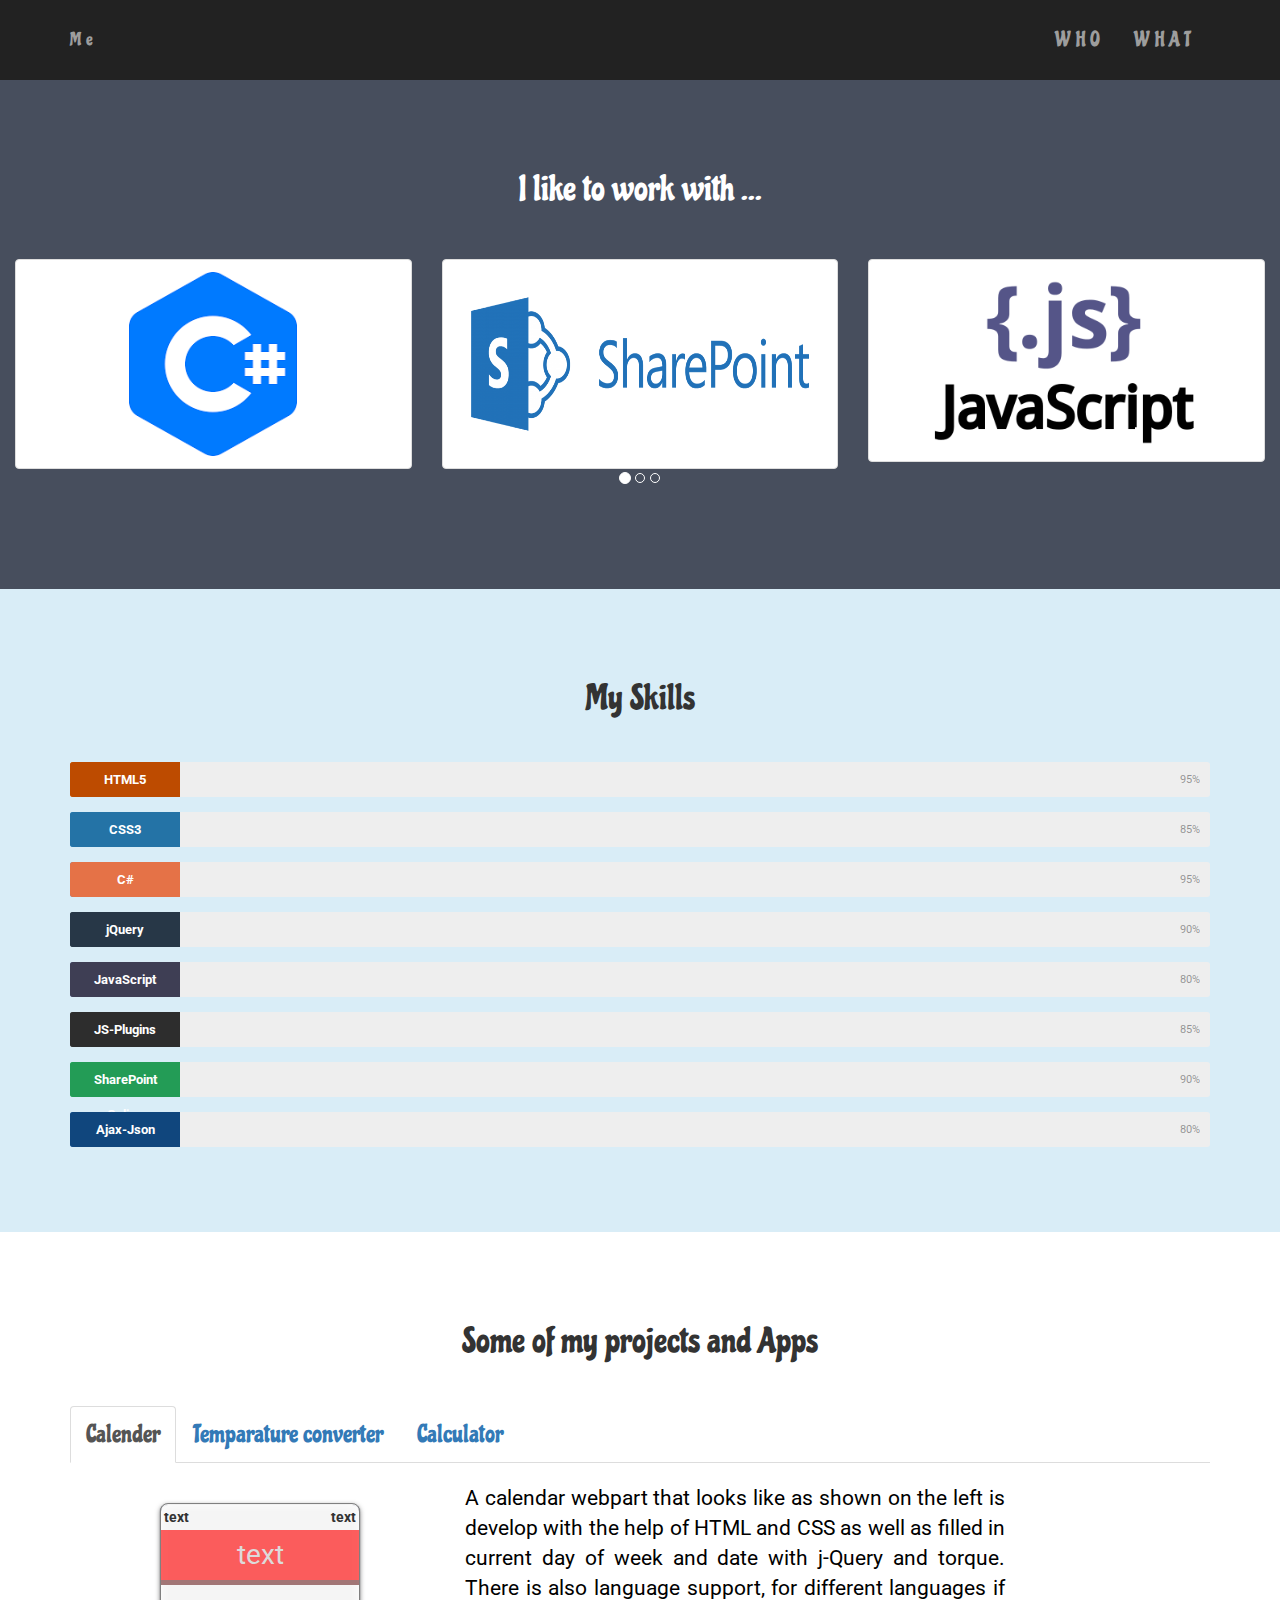
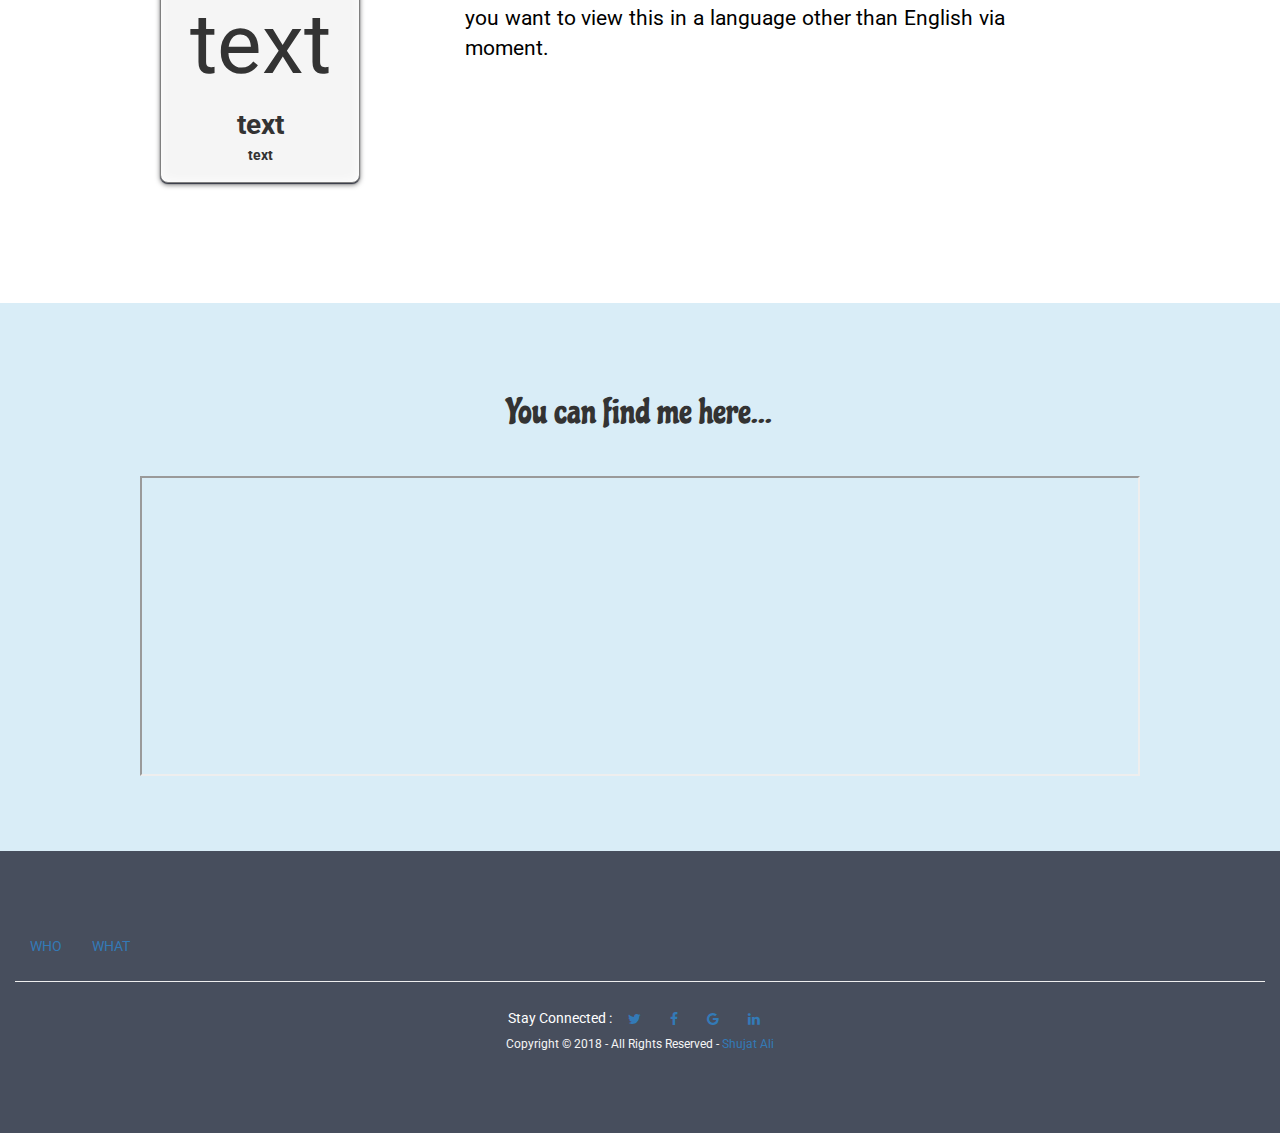
<file: what.html>
﻿<!DOCTYPE html>
<html lang="en">

<head>

    <title>My Porfolio </title>
    <meta charset="utf-8">
    <meta name="viewport" content="width=device-width, initial-scale=1">
    <link rel="stylesheet" href="https://maxcdn.bootstrapcdn.com/bootstrap/3.3.7/css/bootstrap.min.css">
    <link href="https://fonts.googleapis.com/css?family=Montserrat" rel="stylesheet">
    <link href="style/custom.css" rel="stylesheet">
    <!-- font library -->
    <link rel="stylesheet" href="https://cdnjs.cloudflare.com/ajax/libs/font-awesome/4.7.0/css/font-awesome.min.css">
    <link href="https://fonts.googleapis.com/css?family=Chicle" rel="stylesheet">
    <script src="https://ajax.googleapis.com/ajax/libs/jquery/3.2.1/jquery.min.js"></script>
    <script src="https://maxcdn.bootstrapcdn.com/bootstrap/3.3.7/js/bootstrap.min.js"></script>

    <style>
        @import url('https://fonts.googleapis.com/css?family=Pacifico|Arima+Madurai|Roboto');
    </style>

</head>

<body>

    <!-- Navbar -->
    <nav class="navbar navbar-inverse" style="font-family: 'Chicle', cursive;font-size:1.5em;">
        <div class="container">
            <div class="navbar-header">
                <button type="button" class="navbar-toggle" data-toggle="collapse" data-target="#myNavbar">
                    <span class="icon-bar"></span>
                    <span class="icon-bar"></span>
                    <span class="icon-bar"></span>
                </button>
                <a class="navbar-brand" href="index.html">Me</a>
            </div>
            <div class="collapse navbar-collapse" id="myNavbar">
                <ul class="nav navbar-nav navbar-right">
                    <li>
                        <a href="index.html">WHO</a>
                    </li>
                    <li>
                        <a href="what.html">WHAT</a>
                    </li>

                </ul>
            </div>
        </div>
    </nav>

    <!-- First Container  -->


    <!-- Second Container -->
    <div class="container-fluid bg-2 text-center">
        <div class="like-to-work">
            <h2 style="font-family: 'Chicle', cursive;font-size:2.5em;">I like to work with ...</h2>
            <div id="myCarousel" class="carousel slide" data-ride="carousel">
                <ol class="carousel-indicators">
                    <li data-target="#myCarousel" data-slide-to="0" class="active"></li>
                    <li data-target="#myCarousel" data-slide-to="1"></li>
                    <li data-target="#myCarousel" data-slide-to="2"></li>
                    <!-- <li data-target="#myCarousel" data-slide-to="3"></li> -->
                </ol>
                <div class="carousel-inner">
                    <div class="item active" style="padding: 40px 0;max-height:300px">
                        <div class="row">
                            <div class="col-sm-4">
                                <div class="thumbnail">
                                    <img src="Images\carousel\c_sharp.png" alt="PhotoShop"
                                        style="height:200px !important">
                                </div>
                            </div>
                            <div class="col-sm-4">
                                <div class="thumbnail">
                                    <img src="Images\carousel\SharePoint.png" alt="Sharepoint"
                                        style="height:200px !important">
                                </div>
                            </div>
                            <div class="col-sm-4">
                                <div class="thumbnail">
                                    <img src="Images\carousel\js.png" alt="javascript"
                                        style="max-height:200px !important">
                                </div>
                            </div>
                        </div>
                    </div>
                    <div class="item" style="padding: 40px 0; height:300px;">
                        <div class="row">
                            <div class="col-sm-4">
                                <div class="thumbnail">
                                    <img src="Images\carousel\jquery.png" alt="JQuery"
                                        style="max-height:200px !important">
                                </div>
                            </div>
                            <div class="col-sm-4">
                                <div class="thumbnail">
                                    <img src="Images\carousel\getbootstrap.png" alt="Bootstrap"
                                        style="max-height:200px !important">
                                </div>
                            </div>
                            <div class="col-sm-4">
                                <div class="thumbnail">
                                    <img src="Images\carousel\json.png" alt="Json" style="max-height:200px !important">
                                </div>
                            </div>
                        </div>
                    </div>
                    <!-- <div class="item" style="padding: 40px 0; height:300px;">
                <div class="row">
                    <div class="col-sm-4">
                        <div class="thumbnail">
                            <img src="Images\carousel\vs.png" alt="Visual Studio" style="height:200px !important">
                        </div>
                    </div>
                    <div class="col-sm-4">
                        <div class="thumbnail">
                            <img src="Images\carousel\sponline.png" alt="SharepointOnline" style="height:200px !important">
                        </div>
                    </div>
                    <div class="col-sm-4">
                        <div class="thumbnail">
                             <img src="Images\carousel\SP-Addin.jpg" alt="freehand" style="max-height:200px !important">
                        </div>
                    </div>
                </div>
            </div> -->
                    <div class="item" style="padding: 40px 0; height:300px;">
                        <div class="row">
                            <div class="col-sm-4">
                                <div class="thumbnail">
                                    <img src="Images\carousel\spfx.png" alt="ALL " style="height:200px !important">
                                </div>
                            </div>
                            <div class="col-sm-4">
                                <div class="thumbnail">
                                    <img src="Images\carousel\html.png" alt="html" style="max-height:200px !important">
                                </div>
                            </div>
                            <div class="col-sm-4">
                                <div class="thumbnail">
                                    <img src="Images\carousel\css3.png" alt="css3" style="max-height:200px !important">
                                </div>
                            </div>
                        </div>
                    </div>
                </div>
                <a class="left carousel-control" href="#myCarousel" data-slide="prev" style="display:none;">
                    <span class="glyphicon glyphicon-chevron-left"></span>
                    <span class="sr-only">Previous</span>
                </a>
                <a class="right carousel-control" href="#myCarousel" data-slide="next" style="display:none;">
                    <span class="glyphicon glyphicon-chevron-right"></span>
                    <span class="sr-only">Next</span>
                </a>
            </div>
        </div>

    </div>

    <!-- skill-bar-percent -->
    <div class="container-fluid bg-info text-center">
        <div class="container">
            <h1 class="margin" style="font-family: 'Chicle', cursive;font-size:2.5em;">My Skills </h1>
            <div class="skillbar clearfix " data-percent="95%">
                <div class="skillbar-title" style="background: #d35400;">
                    <span>HTML5</span>
                </div>
                <div class="skillbar-bar" style="background: #e67e22;"></div>
                <div class="skill-bar-percent">95%</div>
            </div>
            <!-- End Skill Bar -->
            <div class="skillbar clearfix " data-percent="85%">
                <div class="skillbar-title" style="background: #2980b9;">
                    <span>CSS3</span>
                </div>
                <div class="skillbar-bar" style="background: #3498db;"></div>
                <div class="skill-bar-percent">85%</div>
            </div>
            <!-- End Skill Bar -->
            <div class="skillbar clearfix " data-percent="95%">
                <div class="skillbar-title" style="background:coral">
                    <span>C#</span>
                </div>
                <div class="skillbar-bar" style="background: #4288d0;"></div>
                <div class="skill-bar-percent">95%</div>
            </div>
            <!-- End Skill Bar -->
            <div class="skillbar clearfix " data-percent="90%">
                <div class="skillbar-title" style="background: #2c3e50;">
                    <span>jQuery</span>
                </div>
                <div class="skillbar-bar" style="background: #2c3e50;"></div>
                <div class="skill-bar-percent">90%</div>
            </div>
            <!-- End Skill Bar -->

            <div class="skillbar clearfix " data-percent="80%">
                <div class="skillbar-title" style="background: #46465e;">
                    <span>JavaScript</span>
                </div>
                <div class="skillbar-bar" style="background: #5a68a5;"></div>
                <div class="skill-bar-percent">80%</div>
            </div>
            <!-- End Skill Bar -->

            <div class="skillbar clearfix " data-percent="85%">
                <div class="skillbar-title" style="background: #333333;">
                    <span>JS-Plugins</span>
                </div>
                <div class="skillbar-bar" style="background: #525252;"></div>
                <div class="skill-bar-percent">85%</div>
            </div>
            <!-- End Skill Bar -->

            <div class="skillbar clearfix " data-percent="90%">
                <div class="skillbar-title" style="background: #27ae60;">
                    <span>SharePoint Online</span>
                </div>
                <div class="skillbar-bar" style="background: #2ecc71;"></div>
                <div class="skill-bar-percent">90%</div>
            </div>
            <!-- End Skill Bar -->

            <div class="skillbar clearfix " data-percent="80%">
                <div class="skillbar-title" style="background: #124e8c;">
                    <span>Ajax-Json</span>
                </div>
                <div class="skillbar-bar" style="background: #4288d0;"></div>
                <div class="skill-bar-percent">80%</div>
            </div>
            <!-- End Skill Bar -->
        </div>
    </div>
    <!-- Some of my projects and Apps -->
    <div class="container-fluid ">
        <h1 class="margin" style="font-family: 'Chicle', cursive;font-size:2.5em;text-align:center">Some of my projects
            and Apps</h1>
        <div class="container">
            <ul class="nav nav-tabs align-center" style="font-family: 'Chicle', cursive;">
                <li class="active">
                    <a data-toggle="tab" href="#menu0" style="font-size: 1.75em;">Calender</a>
                </li>
                <li>
                    <a data-toggle="tab" href="#menu1" style="font-size: 1.75em;">Temparature converter</a>
                </li>
                <li>
                    <a data-toggle="tab" href="#menu2" style="font-size: 1.75em;">Calculator</a>
                </li>
            </ul>

            <div class="tab-content">
                <div id="menu0" class="tab-pane fade in active">
                    <br>
                    <!-- date and time -->
                    <div class="col-md-4">
                        <div class="dem">
                            <div class="demo">
                                <div style="text-align:left;margin: 3px">
                                    <span class="topYear"> text</span>
                                    <div class="topWeek"> text</div>
                                </div>
                                <div class="top"> text</div>
                                <div class="bottom"> text</div>
                                <div style="font-weight: bold;text-align: center; font-size: 200%;" class="bottomMonth">
                                    text</div>
                                <div style="font-weight: bold;text-align: center;" class="bottomName"> text</div>
                            </div>
                        </div>
                    </div>
                    <p class=" col-md-6 p-2 text-justify"
                        style="color:black;font-size: 1.5em;font-family:-apple-system, BlinkMacSystemFont, 'Segoe UI', Roboto, Oxygen, Ubuntu, Cantarell, 'Open Sans', 'Helvetica Neue', sans-serif;">
                        A calendar webpart that looks like as shown on the left is develop with the help of HTML and CSS
                        as well as filled in current day of week and date with j-Query and torque. There is also
                        language support, for different languages if you want to view this in a language other than
                        English via moment.</p>
                </div>
                <div id="menu1" class="tab-pane fade">
                    <br>
                    <!-- Temparature converter -->
                    <div class="col-md-6" id="tempConv">
                        <h4>TEMPERATURE CONVERTER</h4>
                        <form class="form-inline">
                            <input id="inputId" type="number" name="input" class="form-control">
                            <select id="mySelect" class="form-control">
                                <option>Celcius(C)</option>
                                <option>Fahrenheit(F)</option>
                                <option>Kelvin</option>
                                <option>Rankine</option>
                            </select>
                            <button onclick="myFunction()" class="btn btn-primary" type="button">Convert!</button>
                        </form>


                        <!-- Labba här nedan med den HTML du behöver skriva in -->
                        <table class="table">
                            <tr>
                                <th>Temperature</th>
                                <th>Value</th>
                            </tr>
                            <tr>
                                <td>Celcius(C)</td>
                                <td id="out1"></td>
                            </tr>
                            <tr>
                                <td>Fahrenheit(F)</td>
                                <td id="out2"></td>
                            </tr>
                            <tr>
                                <td>Kelvin</td>
                                <td id="out3"></td>
                            </tr>
                            <tr>
                                <td>Rankine</td>
                                <td id="out4"></td>
                            </tr>
                        </table>
                        <!-- Slut labba här nedan -->
                    </div>
                    <p class=" col-md-6 p-2 text-justify"
                        style="color:black;font-size: 1.5em;font-family:-apple-system, BlinkMacSystemFont, 'Segoe UI', Roboto, Oxygen, Ubuntu, Cantarell, 'Open Sans', 'Helvetica Neue', sans-serif;">
                        This is a Tamparature Conveter App and it is use to covert Celcius, Fahrenheit, Kelvin and
                        Rankine.
                        User can choose different temprature from dropdown menu and click on covert button.
                        <br> Simple JavaScript, HTML and CSS is used to covert the value and of course with the help of
                        math .
                    </p>

                </div>
                <div id="menu2" class="tab-pane fade">
                    <br>
                    <!-- CALCULATOR -->
                    <div class="col-md-4">
                        <div id="calcMain">
                            <div id="calculator">
                                <!-- <h4 class="row">Calculator</h4> -->
                                <form align="center">
                                    <table>
                                        <!-- <h3 class="row" align="center"><b>Calculator</b></h3> -->
                                        <tr>
                                            <td colspan="6" align="center">
                                                <div id="demo" align="right">
                                                </div>
                                                <!--  <input type="text" name="display" id=""> -->
                                            </td>
                                        </tr>
                                        <tr>
                                            <td>
                                                <button type="button" id="one" value="1" onclick="AddDigit('1')"
                                                    class="btn-lg btn-success">1</button>
                                            </td>
                                            <td>
                                                <button type="button" id="two" value="2" onclick="AddDigit('2')"
                                                    class="btn-lg btn-success">2</button>
                                            </td>
                                            <td>
                                                <input type="button" id="three" value="3" onclick="AddDigit('3')"
                                                    class="btn-lg btn-success">
                                            </td>
                                            <td>
                                                <input type="button" id="plus" value="+" onclick="Operate('+')"
                                                    class="btn-lg btn-warning">
                                            </td>
                                        </tr>
                                        <tr>
                                            <td>
                                                <input type="button" id="four" value="4" onclick="AddDigit('4')"
                                                    class="btn-lg btn-success">
                                            </td>
                                            <td>
                                                <input type="button" id="five" value="5" onclick="AddDigit('5')"
                                                    class="btn-lg btn-success">
                                            </td>
                                            <td>
                                                <input type="button" id="six" value="6" onclick="AddDigit('6')"
                                                    class="btn-lg btn-success">
                                            </td>
                                            <td>
                                                <input type="button" id="minus" value="-" onclick="Operate('-')"
                                                    class="btn-lg btn-warning">
                                            </td>
                                        </tr>
                                        <tr>
                                            <td>
                                                <input type="button" id="seven" value="7" onclick="AddDigit('7')"
                                                    class="btn-lg btn-success">
                                            </td>
                                            <td>
                                                <input type="button" id="eight" value="8" onclick="AddDigit('8')"
                                                    class="btn-lg btn-success">
                                            </td>
                                            <td>
                                                <input type="button" id="nine" value="9" onclick="AddDigit('9')"
                                                    class="btn-lg btn-success">
                                            </td>
                                            <td>
                                                <input type="button" id="multiply" value="×" onclick="Operate('*')"
                                                    class="btn-lg btn-warning">
                                            </td>
                                        </tr>
                                        <tr>
                                            <td>
                                                <input type="button" id="clear" value="C" onclick="Clear()">
                                            </td>
                                            <td>
                                                <input type="button" id="zero" value="0" onclick="AddDigit('0')"
                                                    class="">
                                            </td>
                                            <td>
                                                <input type="button" id="equal" value="=" onclick="Calculate()"
                                                    class="btn-lg btn-warning">
                                            </td>
                                            <td>
                                                <input type="button" id="divide" value="÷" onclick="Operate('/')"
                                                    class="btn-lg btn-warning">
                                            </td>
                                        </tr>
                                    </table>
                                </form>
                            </div>
                        </div>
                    </div>
                    <p class=" col-md-6 p-2 text-justify"
                        style="color:black;font-size: 1.5em;font-family:-apple-system, BlinkMacSystemFont, 'Segoe UI', Roboto, Oxygen, Ubuntu, Cantarell, 'Open Sans', 'Helvetica Neue', sans-serif;">
                        This is a Calculator App and it is use to add, multiply, divide and minus.
                        User can choose different operater and use it like normal calculator.
                        <br> Simple JavaScript, HTML and CSS is used to covert the value and of course with the help of
                        math .
                    </p>
                </div>
            </div>
        </div>

    </div>




    <!-- Third Container (Grid) -->
    <div class="container-fluid bg-info text-center">
        <h2 class="margin" style="font-family: 'Chicle', cursive;font-size: 2.5em;">You can find me here...</h2>
        <iframe
            src="https://www.google.com/maps/embed?pb=!1m18!1m12!1m3!1d8091.903078493205!2d17.910637949999998!3d59.53349575!2m3!1f0!2f0!3f0!3m2!1i1024!2i768!4f13.1!3m3!1m2!1s0x465fa2a895253719%3A0x452c9aa6bbbb7455!2sHasselgatan+65%2C+194+38+Upplands+V%C3%A4sby!5e0!3m2!1sen!2sse!4v1520152512118"
            width="80%" height="300px" frameborder="2" style="border:2" allowfullscreen></iframe>

    </div>


    <!-- Footer -->

    <footer>
        <div class="container-fluid bg-2 text-center">
            <ul class="nav navbar-nav">
                <li class="nav-item">
                    <a class="nav-link" href="index.html">WHO</a>
                </li>
                <li class="nav-item">
                    <a class="nav-link active" href="what.html">WHAT</a>
                </li>
            </ul>
            <br>
            <br>
            <hr>
            <!--Easily move all flex items to one side, but keep another on the opposite end by mixing justify-content-->
            <div class="d-flex justify-content-end">

                <div class="p-2">
                    <span>Stay Connected : </span>
                    <a class="btn btn-social-icon btn-twitter" href="https://twitter.com/shuja4you">
                        <span class="fa fa-twitter"></span>
                    </a>
                    <a class="btn btn-social-icon btn-facebook" href="http://facebook.com/shujata">
                        <span class="fa fa-facebook"></span>
                    </a>
                    <a class="btn btn-social-icon btn-google" href="https://plus.google.com/+ShujatAliplus">
                        <span class="fa fa-google"></span>
                    </a>
                    <a class="btn btn-social-icon btn-linkedin" href="https://www.linkedin.com/in/shujat-ali-5176353b/">
                        <span class="fa fa-linkedin"></span>
                    </a>
                </div>

            </div>
            <p class="mr-auto p-2" style="color:whitesmoke">Copyright &copy; 2018 - All Rights Reserved -
                <a href="https://www.linkedin.com/in/shujat-ali-5176353b/">Shujat Ali</a>
            </p>
        </div>
    </footer>


    <!-- Moment -->
    <script type="text/javascript" src="scripts/moment-with-locales.min.js"></script>
    <script type="text/javascript" src="scripts/momentTimeZone.js"></script>
    <!-- custom JS -->
    <script type="text/javascript" src="scripts/custom.js"></script>
    <script type="text/javascript" src="scripts/what.js"></script>
</body>

</html>
</file>
<file: style/custom.css>
@charset "utf-8";
body {
    /* font: Montserrat, sans-serif;
     */
    font-family: -apple-system, BlinkMacSystemFont, 'Segoe UI', Roboto, Oxygen, Ubuntu, Cantarell, 'Open Sans', 'Helvetica Neue', sans-serif
}

p {
    font-size: 16px;
}

.margin {
    margin-bottom: 45px;
}

.bg-1 {
    background-color: #1abc9c;
    /* Green */
    color: #ffffff;
}

.bg-2 {
    background-color: #474e5d;
    /* Dark Blue */
    color: #ffffff;
}

.bg-3 {
    background-color: #ffffff;
    /* White */
    color: #555555;
}

.bg-4 {
    background-color: #2f2f2f;
    /* Black Gray */
    color: #fff;
}

.container-fluid {
    padding-top: 70px;
    padding-bottom: 70px;
}

.navbar {
    padding-top: 15px;
    padding-bottom: 15px;
    border: 0;
    border-radius: 0;
    margin-bottom: 0;
    font-size: 12px;
    letter-spacing: 5px;
}

.navbar-nav li a:hover {
    color: #1abc9c !important;
}

/* Skillls Bar */

p {
    color: #525252;
    font-size: 12px;
}

.skillbar {
    position: relative;
    display: block;
    margin-bottom: 15px;
    width: 100%;
    background: #eee;
    height: 35px;
    border-radius: 3px;
    -moz-border-radius: 3px;
    -webkit-border-radius: 3px;
    -webkit-transition: 0.4s linear;
    -moz-transition: 0.4s linear;
    -ms-transition: 0.4s linear;
    -o-transition: 0.4s linear;
    transition: 0.4s linear;
    -webkit-transition-property: width, background-color;
    -moz-transition-property: width, background-color;
    -ms-transition-property: width, background-color;
    -o-transition-property: width, background-color;
    transition-property: width, background-color;
}

.skillbar-title {
    position: absolute;
    top: 0;
    left: 0;
    width: 110px;
    font-weight: bold;
    font-size: 13px;
    color: #ffffff;
    background: #6adcfa;
    -webkit-border-top-left-radius: 3px;
    -webkit-border-bottom-left-radius: 4px;
    -moz-border-radius-topleft: 3px;
    -moz-border-radius-bottomleft: 3px;
    border-top-left-radius: 3px;
    border-bottom-left-radius: 3px;
}

.skillbar-title span {
    display: block;
    background: rgba(0, 0, 0, 0.1);
    padding: 0 20px;
    height: 35px;
    line-height: 35px;
    -webkit-border-top-left-radius: 3px;
    -webkit-border-bottom-left-radius: 3px;
    -moz-border-radius-topleft: 3px;
    -moz-border-radius-bottomleft: 3px;
    border-top-left-radius: 3px;
    border-bottom-left-radius: 3px;
}

.skillbar-bar {
    height: 35px;
    width: 0px;
    background: #6adcfa;
    border-radius: 3px;
    -moz-border-radius: 3px;
    -webkit-border-radius: 3px;
}

.skill-bar-percent {
    position: absolute;
    right: 10px;
    top: 0;
    font-size: 11px;
    height: 35px;
    line-height: 35px;
    color: #ffffff;
    color: rgba(0, 0, 0, 0.4);
}

/* date and time */

.dem {
    width: auto;
    height: 350px;
    background-color: rgba(44, 44, 44, 0);
    display: flex;
    justify-content: center;
}

.demo {
    width: 200px;
    height: 280px;
    border-radius: 8px;
    background-color: #F5F5F5;
    margin: 20px 30px 0px 30px;
    border: 1px grey solid;
    /* height:auto; */
    /* margin:2% auto; */
    /* background:rgb(236, 235, 235); */
    /* border-radius:10px; */
    -moz-box-shadow: inset 0 0 12px #FFF, inset 0px 1px #E6E6E6, 0 1px 1px #323643, inset 0px 1px #7b839b, 0 2px 5px rgba(0, 0, 0, .5);
    -webkit-box-shadow: inset 0 0 12px #FFF, inset 0px 1px #E6E6E6, 0 1px 1px #323643, inset 0px 1px #7b839b, 0 2px 5px rgba(0, 0, 0, .5);
    box-shadow: inset 0 0 12px #FFF, inset 0px 1px #E6E6E6, 0 1px 1px #323643, inset 0px 1px #7b839b, 0 2px 5px rgba(0, 0, 0, .5);
}

.top {
    font-size: 200%;
    text-align: center;
    color: rgb(221, 218, 218);
    background-color: rgba(255, 0, 0, 0.623);
    /* border-radius: 10px 10px 0px 0px; */
    border-bottom: 5px solid rgba(128, 128, 128, 0.726);
    padding: 5px;
}

.bottom {
    font-size: 600%;
    text-align: center;
}

.topYear {
    font-weight: bold;
}

.topWeek {
    font-weight: bold;
    float: right;
}

/* CALCULATOR */

#calcMain {
    display: flex;
    justify-content: center;
}

#minus,
#plus,
#divide,
#multiply {
    width:45px;
	height:45px;
	padding:0;
	margin:0px 0px 10px 5px;
    line-height: 45px;
    color:#CCC;
	font:24px "Trebuchet MS", Arial, Helvetica, sans-serif;
    background-color: rgb(0, 84, 168);
    border: 1px solid #036;
    -moz-box-shadow: inset 0 0 10px #069, inset 0px 1px #BCD6FF, 0 1px 1px #323643;
    -webkit-box-shadow: inset 0 0 10px #069, inset 0px 1px #BCD6FF, 0 1px 1px #323643;
    box-shadow: inset 0 0 10px #069, inset 0px 1px #BCD6FF, 0 1px 1px #323643;
}

#minus:active,
#plus:active,
#divide:active,
#multiply:active {
    border: 1px solid rgb(0, 73, 218);
    -moz-box-shadow: inset 0 1px 1px #0A0B0D, 0px 1px #E6E6E6;
    -webkit-box-shadow: inset 0 1px 1px #0A0B0D, 0px 1px #E6E6E6;
    box-shadow: inset 0 1px 1px #0A0B0D, 0px 1px #E6E6E6;
}

#one,#two,#three,#four,#five,#six,#seven,#eight,#nine,#zero
 {
    width:45px;
	height:45px;
	padding:0;
	margin:0px 0px 10px 5px;
	border:1px solid #333;
	border-radius:6px;
	color:#CCC;
	font:24px "Trebuchet MS", Arial, Helvetica, sans-serif;
	line-height: 45px;
	-moz-box-shadow:inset 0 0 10px #666,
	inset 0px 1px #BCD6FF, 0 1px 1px #323643;
	-webkit-box-shadow:inset 0 0 10px #666,
	inset 0px 1px #BCD6FF, 0 1px 1px #323643;
	box-shadow:inset 0 0 10px #666,
	inset 0px 1px #BCD6FF, 0 1px 1px #323643;
	background:#333;
}
#one:active,#two:active,#three:active,#four:active,#five:active,#six:active,#seven:active,#eight:active,#nine:active,#zero:active

{
    color:#FFF;
	border:1px solid #333;
	-moz-box-shadow:inset 0 1px 1px #0A0B0D, 0px 1px #E6E6E6;
	-webkit-box-shadow:inset 0 1px 1px #000, 0px 1px #E6E6E6;
	box-shadow:inset 0 1px 1px #000, 0px 1px #E6E6E6;
}
#clear ,#equal{
    width:45px;
	height:45px;
	padding:0;
	margin:0px 0px 10px 5px;
	border-radius:6px;
	color:#CCC;
	font:24px "Trebuchet MS", Arial, Helvetica, sans-serif;
	line-height: 45px;
	background-color:#d02200;
	border:1px solid #d02200;
	-moz-box-shadow:inset 0 0 10px #F63,
	inset 0px 1px #BCD6FF, 0 1px 1px #323643;
	-webkit-box-shadow:inset 0 0 10px #F63,
	inset 0px 1px #BCD6FF, 0 1px 1px #323643;
	box-shadow:inset 0 0 10px #F63,
	inset 0px 1px #BCD6FF, 0 1px 1px #323643;

}
#clear:active{
	border:1px solid #d02200;
	-moz-box-shadow:inset 0 1px 1px #0A0B0D, 0px 1px #E6E6E6;
    -webkit-box-shadow:inset 0 1px 1px #0A0B0D, 0px 1px #E6E6E6;
	box-shadow:inset 0 1px 1px #0A0B0D, 0px 1px #E6E6E6;
}
#equal{
    background-color:green;
	border:1px solid darkgreen;
}
#clear:active{
	border:1px solid lightgreen;
	-moz-box-shadow:inset 0 1px 1px #0A0B0D, 0px 1px #E6E6E6;
    -webkit-box-shadow:inset 0 1px 1px #0A0B0D, 0px 1px #E6E6E6;
	box-shadow:inset 0 1px 1px #0A0B0D, 0px 1px #E6E6E6;
}

#calculator tr,
th {
    width: 400px;
    text-align: center;
}
table{ margin-left: 5px;}
#calculator td,
th {
    margin: 10px;
    padding: 10px;
}

#calculator {
    height: 400px;
    width: 300px;
    margin-top: 10px;
    border: 2px solid #908b85;
    border-radius: 20px;
    box-shadow: 3px 3px 5px 1px rgba(0, 0, 0, 0.68), inset -1px -6px 6px 0.1px #89847e;
}

#demo {
    width: 100%;
    height: 54px;
    margin: 10px 0px 0px 5px;
    padding-right: 9px;
    background: #bbbaba;
    text-align: right;
    border-radius: 6px;
    border: 1px solid #6B6B6B;
    font-size: 26px;
    font: "Trebuchet MS", Arial, Helvetica, sans-serif;
    -moz-box-shadow: inset 0 0 10px #333, inset 0 1px 1px #0A0B0D, 0px 1px #E6E6E6;
    -webkit-box-shadow: inset 0 0 10px #333, inset 0 1px 1px #0A0B0D, 0px 1px #E6E6E6;
    box-shadow: inset 0 0 10px #333, inset 0 1px 1px #0A0B0D, 0px 1px #E6E6E6;
}

#demo:focus {
    outline: none;
}

/* temparature convertion */

#tempConv {
    font-size: 2rem;
    height: auto;
    margin: 2% auto;
    background: rgba(201, 200, 200, 0.678);
    border-radius: 10px;
    -moz-box-shadow: inset 0 0 12px #FFF, inset 0px 1px #E6E6E6, 0 1px 1px #323643, inset 0px 1px #7b839b, 0 2px 5px rgba(0, 0, 0, .5);
    -webkit-box-shadow: inset 0 0 12px #FFF, inset 0px 1px #E6E6E6, 0 1px 1px #323643, inset 0px 1px #7b839b, 0 2px 5px rgba(0, 0, 0, .5);
    box-shadow: inset 0 0 12px #FFF, inset 0px 1px #E6E6E6, 0 1px 1px #323643, inset 0px 1px #7b839b, 0 2px 5px rgba(0, 0, 0, .5);
}
</file>
